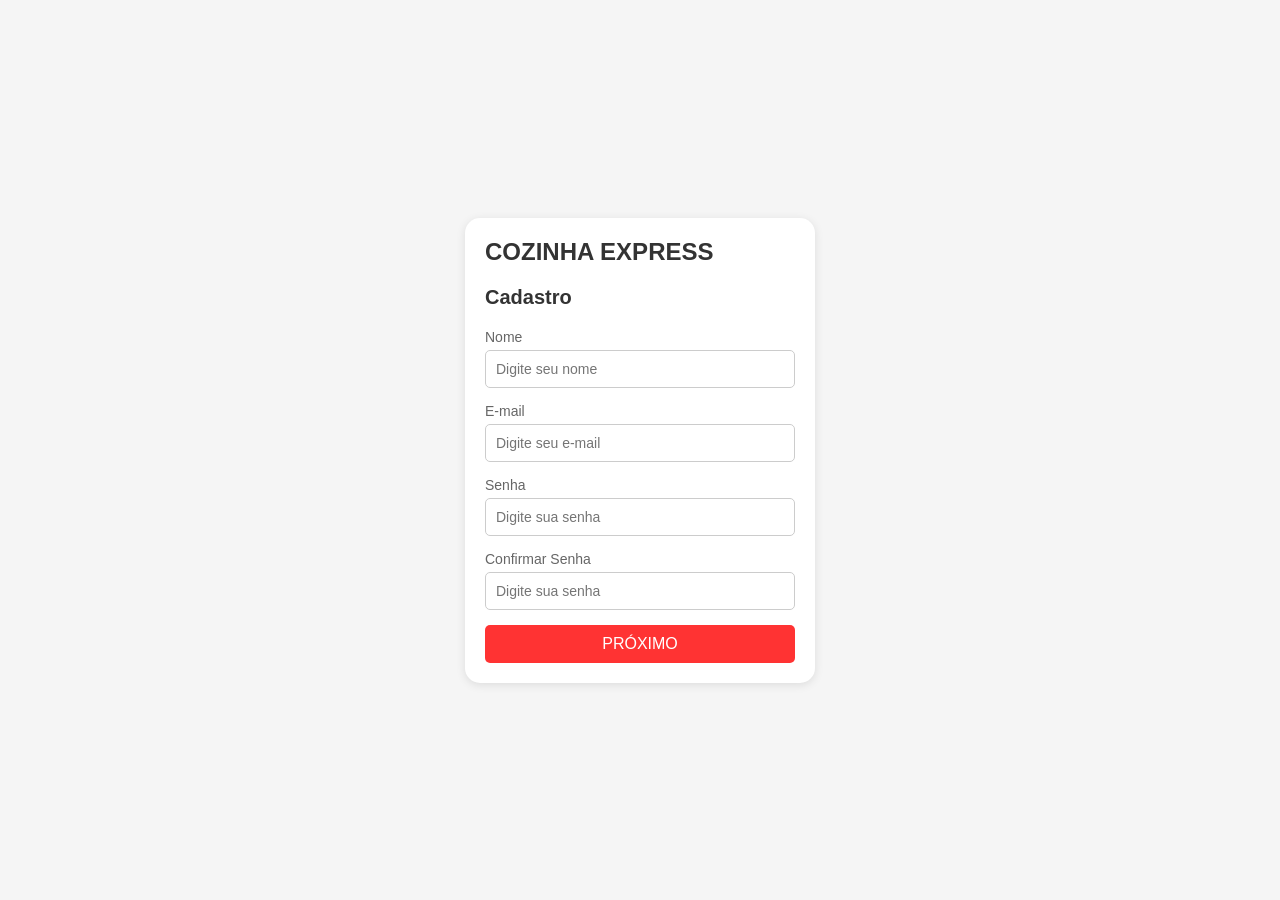
<file: cadastro.html>
<!DOCTYPE html>
<html lang="pt-BR">
<head>
    <meta charset="UTF-8">
    <meta name="viewport" content="width=device-width, initial-scale=1.0">
    <title>Cadastro - Cozinha Express</title>
    <style>
        * {
            margin: 0;
            padding: 0;
            box-sizing: border-box;
            font-family: Arial, sans-serif;
        }

        body {
            background-color: #f5f5f5;
            display: flex;
            justify-content: center;
            align-items: center;
            height: 100vh;
        }

        .form-container {
            background-color: white;
            border-radius: 15px;
            padding: 20px;
            width: 350px;
            box-shadow: 0 2px 10px rgba(0, 0, 0, 0.1);
        }

        .form-container .logo {
            font-size: 24px;
            font-weight: bold;
            color: #333;
            margin-bottom: 20px;
        }

        .form-container h2 {
            font-size: 20px;
            color: #333;
            margin-bottom: 20px;
        }

        .form-container label {
            display: block;
            font-size: 14px;
            color: #666;
            margin-bottom: 5px;
        }

        .form-container input,
        .form-container select {
            width: 100%;
            padding: 10px;
            margin-bottom: 15px;
            border: 1px solid #ccc;
            border-radius: 5px;
            font-size: 14px;
            color: #333;
        }

        .form-container select {
            appearance: none;
            background: url('https://via.placeholder.com/20') no-repeat right 10px center;
            background-size: 20px;
        }

        .form-container button {
            width: 100%;
            padding: 10px;
            background-color: #ff3333;
            border: none;
            border-radius: 5px;
            color: white;
            font-size: 16px;
            cursor: pointer;
        }

        .form-container button:hover {
            background-color: #e62e2e;
        }

        .form-container .links {
            text-align: center;
            margin-top: 10px;
            font-size: 14px;
        }

        .form-container .links a {
            color: #ff3333;
            text-decoration: none;
        }

        .form-container .links a:hover {
            text-decoration: underline;
        }

        .hidden {
            display: none;
        }
    </style>
</head>
<body>
    <div class="form-container">
        <div class="logo">COZINHA EXPRESS</div>
        <h2>Cadastro</h2>
        <div id="part1">
            <label for="nome">Nome</label>
            <input type="text" id="nome" name="nome" placeholder="Digite seu nome">

            <label for="email">E-mail</label>
            <input type="email" id="email" name="email" placeholder="Digite seu e-mail">

            <label for="senha">Senha</label>
            <input type="password" id="senha" name="senha" placeholder="Digite sua senha">

            <label for="confirmar-senha">Confirmar Senha</label>
            <input type="password" id="confirmar-senha" name="confirmar-senha" placeholder="Digite sua senha">

            <button type="button" onclick="nextPart()">PRÓXIMO</button>
        </div>

        <div id="part2" class="hidden">
            <label for="utilizador">Nome do utilizador</label>
            <input type="text" id="utilizador" name="utilizador" placeholder="Nome do utilizador">

            <label for="data-nascimento">Data de Nascimento</label>
            <input type="date" id="data-nascimento" name="data-nascimento">

            <label for="genero">Gênero</label>
            <select id="genero" name="genero">
                <option value="">Selecione seu gênero</option>
                <option value="masculino">Masculino</option>
                <option value="feminino">Feminino</option>
                <option value="prefiro-nao-dizer">Prefiro não dizer</option>
            </select>

            <button type="button" onclick="saveCadastro()">CADASTRAR</button>
            <div class="links">
                <p><a href="#" onclick="previousPart()">VOLTAR</a></p>
            </div>
        </div>
    </div>

    <script>
        function nextPart() {
            document.getElementById('part1').classList.add('hidden');
            document.getElementById('part2').classList.remove('hidden');
        }

        function previousPart() {
            document.getElementById('part2').classList.add('hidden');
            document.getElementById('part1').classList.remove('hidden');
        }

        function saveCadastro() {
            const nome = document.getElementById('nome').value;
            const email = document.getElementById('email').value;
            const senha = document.getElementById('senha').value;
            const confirmarSenha = document.getElementById('confirmar-senha').value;
            const utilizador = document.getElementById('utilizador').value;
            const dataNascimento = document.getElementById('data-nascimento').value;
            const genero = document.getElementById('genero').value;

            if (senha !== confirmarSenha) {
                alert("As senhas não coincidem!");
                return;
            }

            const userData = {
                nome,
                email,
                senha,
                utilizador,
                dataNascimento,
                genero
            };

            localStorage.setItem('userData', JSON.stringify(userData));
            window.location.href = 'perfil.html';
        }
    </script>
</body>
</html>
</file>
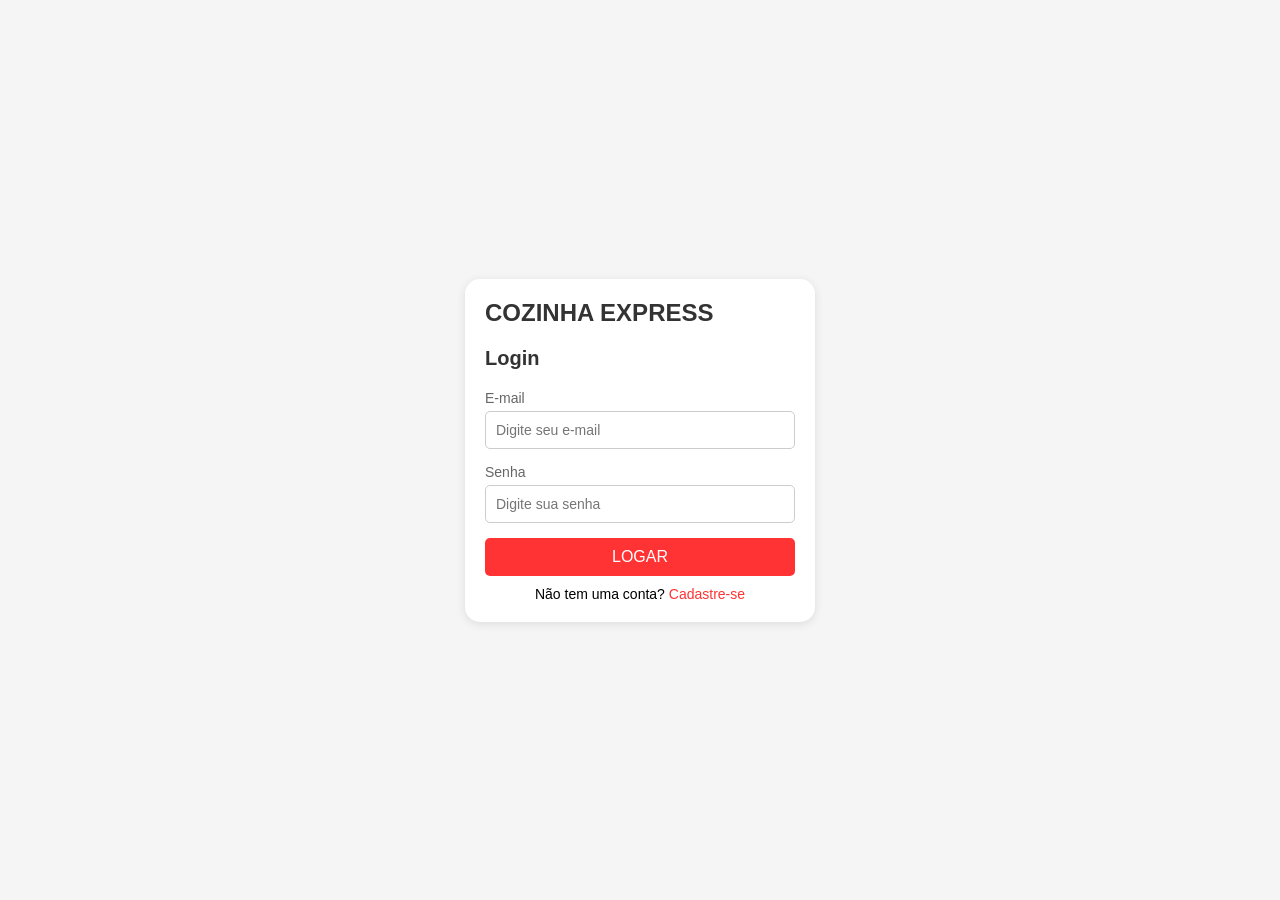
<file: login.html>
<!DOCTYPE html>
<html lang="pt-PT">
<head>
    <meta charset="UTF-8">
    <meta name="viewport" content="width=device-width, initial-scale=1.0">
    <title>Login - Cozinha Express</title>
    <style>
        * {
            margin: 0;
            padding: 0;
            box-sizing: border-box;
            font-family: Arial, sans-serif;
        }

        body {
            background-color: #f5f5f5;
            display: flex;
            justify-content: center;
            align-items: center;
            height: 100vh;
        }

        .form-container {
            background-color: white;
            border-radius: 15px;
            padding: 20px;
            width: 350px;
            box-shadow: 0 2px 10px rgba(0, 0, 0, 0.1);
        }

        .form-container .logo {
            font-size: 24px;
            font-weight: bold;
            color: #333;
            margin-bottom: 20px;
        }

        .form-container h2 {
            font-size: 20px;
            color: #333;
            margin-bottom: 20px;
        }

        .form-container label {
            display: block;
            font-size: 14px;
            color: #666;
            margin-bottom: 5px;
        }

        .form-container input {
            width: 100%;
            padding: 10px;
            margin-bottom: 15px;
            border: 1px solid #ccc;
            border-radius: 5px;
            font-size: 14px;
            color: #333;
        }

        .form-container button {
            width: 100%;
            padding: 10px;
            background-color: #ff3333;
            border: none;
            border-radius: 5px;
            color: white;
            font-size: 16px;
            cursor: pointer;
        }

        .form-container button:hover {
            background-color: #e62e2e;
        }

        .form-container .links {
            text-align: center;
            margin-top: 10px;
            font-size: 14px;
        }

        .form-container .links a {
            color: #ff3333;
            text-decoration: none;
        }

        .form-container .links a:hover {
            text-decoration: underline;
        }
    </style>
</head>
<body>
    <div class="form-container">
        <div class="logo">COZINHA EXPRESS</div>
        <h2>Login</h2>
        <div>
            <label for="email">E-mail</label>
            <input type="email" id="email" name="email" placeholder="Digite seu e-mail">

            <label for="senha">Senha</label>
            <input type="password" id="senha" name="senha" placeholder="Digite sua senha">

            <button type="button">LOGAR</button>

            <div class="links">
                <p>Não tem uma conta? <a href="parte1cadastro.html">Cadastre-se</a></p>
            </div>
        </div>
    </div>
</body>
</html>
</file>
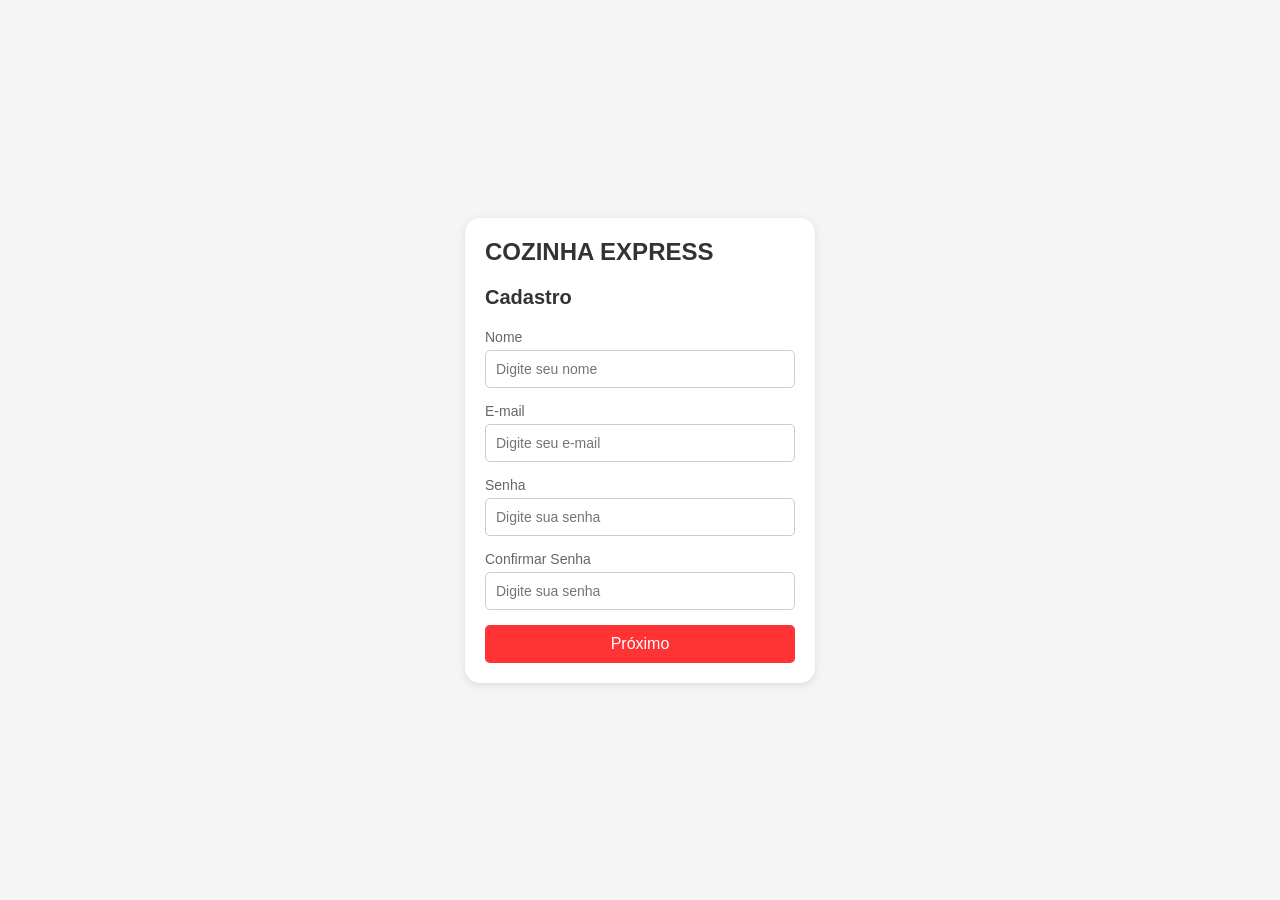
<file: parte1cadastro.html>
<!DOCTYPE html>
<html lang="pt-BR">
<head>
    <meta charset="UTF-8">
    <meta name="viewport" content="width=device-width, initial-scale=1.0">
    <title>Cadastro Parte 1 - Cozinha Express</title>
    <style>
        * {
            margin: 0;
            padding: 0;
            box-sizing: border-box;
            font-family: Arial, sans-serif;
        }

        body {
            background-color: #f5f5f5;
            display: flex;
            justify-content: center;
            align-items: center;
            height: 100vh;
        }

        .form-container {
            background-color: white;
            border-radius: 15px;
            padding: 20px;
            width: 350px;
            box-shadow: 0 2px 10px rgba(0, 0, 0, 0.1);
        }

        .form-container .logo {
            font-size: 24px;
            font-weight: bold;
            color: #333;
            margin-bottom: 20px;
        }

        .form-container h2 {
            font-size: 20px;
            color: #333;
            margin-bottom: 20px;
        }

        .form-container label {
            display: block;
            font-size: 14px;
            color: #666;
            margin-bottom: 5px;
        }

        .form-container input {
            width: 100%;
            padding: 10px;
            margin-bottom: 15px;
            border: 1px solid #ccc;
            border-radius: 5px;
            font-size: 14px;
            color: #333;
        }

        .form-container button {
            width: 100%;
            padding: 10px;
            background-color: #ff3333;
            border: none;
            border-radius: 5px;
            color: white;
            font-size: 16px;
            cursor: pointer;
        }

        .form-container button:hover {
            background-color: #e62e2e;
        }
    </style>
</head>
<body>
    <div class="form-container">
        <div class="logo">COZINHA EXPRESS</div>
        <h2>Cadastro</h2>
        <div>
            <label for="nome">Nome</label>
            <input type="text" id="nome" name="nome" placeholder="Digite seu nome">

            <label for="email">E-mail</label>
            <input type="email" id="email" name="email" placeholder="Digite seu e-mail">

            <label for="senha">Senha</label>
            <input type="password" id="senha" name="senha" placeholder="Digite sua senha">

            <label for="confirmar-senha">Confirmar Senha</label>
            <input type="password" id="confirmar-senha" name="confirmar-senha" placeholder="Digite sua senha">

            <form action="cadastro.html">
                <button type="submit">Próximo</button>
            </form>
        </div>
    </div>
</body>
</html>
</file>
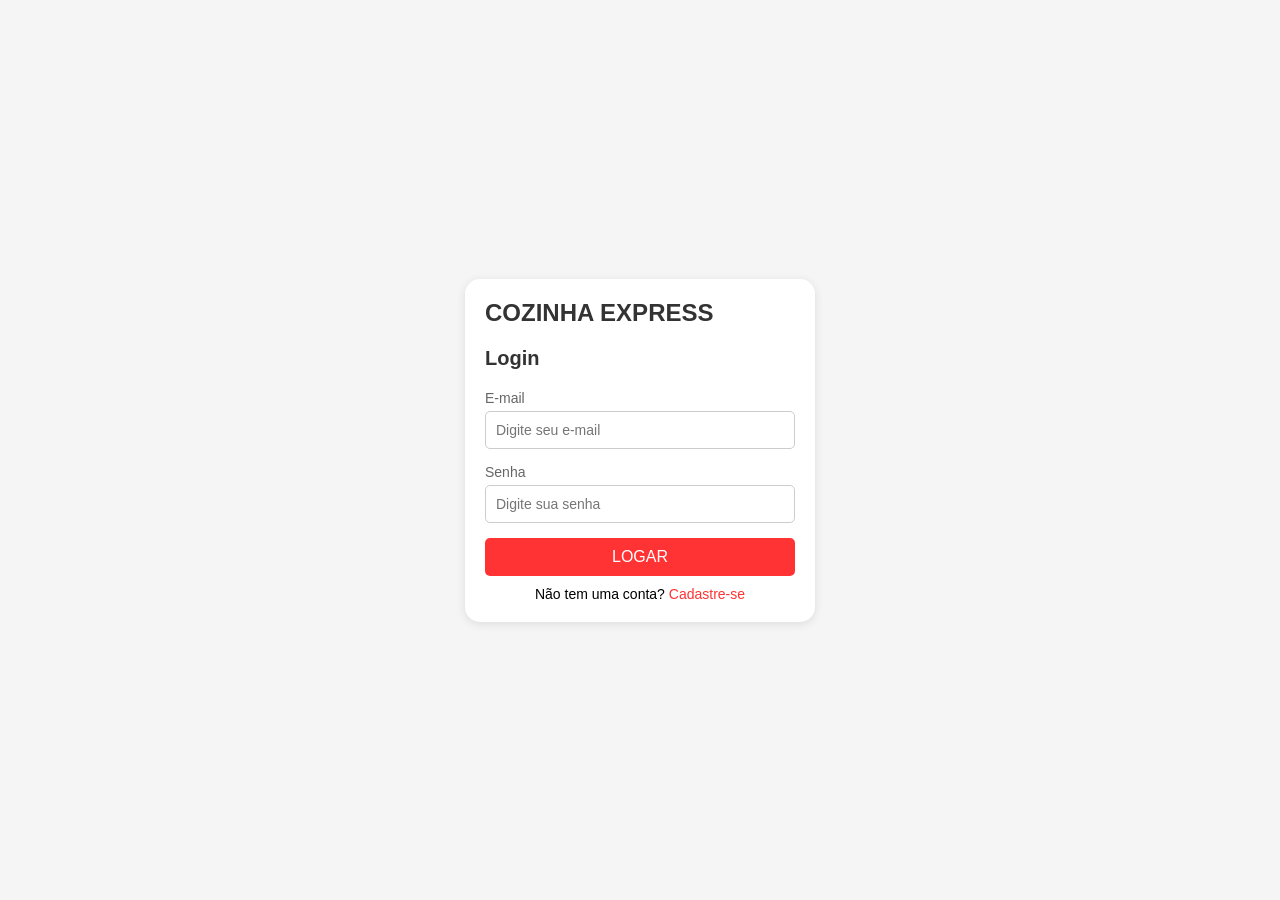
<file: perfil.html>
<!DOCTYPE html>
<html lang="pt-PT">
<head>
    <meta charset="UTF-8">
    <meta name="viewport" content="width=device-width, initial-scale=1.0">
    <title>Login - Cozinha Express</title>
    <style>
        * {
            margin: 0;
            padding: 0;
            box-sizing: border-box;
            font-family: Arial, sans-serif;
        }

        body {
            background-color: #f5f5f5;
            display: flex;
            justify-content: center;
            align-items: center;
            height: 100vh;
        }

        .form-container {
            background-color: white;
            border-radius: 15px;
            padding: 20px;
            width: 350px;
            box-shadow: 0 2px 10px rgba(0, 0, 0, 0.1);
        }

        .form-container .logo {
            font-size: 24px;
            font-weight: bold;
            color: #333;
            margin-bottom: 20px;
        }

        .form-container h2 {
            font-size: 20px;
            color: #333;
            margin-bottom: 20px;
        }

        .form-container label {
            display: block;
            font-size: 14px;
            color: #666;
            margin-bottom: 5px;
        }

        .form-container input {
            width: 100%;
            padding: 10px;
            margin-bottom: 15px;
            border: 1px solid #ccc;
            border-radius: 5px;
            font-size: 14px;
            color: #333;
        }

        .form-container button {
            width: 100%;
            padding: 10px;
            background-color: #ff3333;
            border: none;
            border-radius: 5px;
            color: white;
            font-size: 16px;
            cursor: pointer;
        }

        .form-container button:hover {
            background-color: #e62e2e;
        }

        .form-container .links {
            text-align: center;
            margin-top: 10px;
            font-size: 14px;
        }

        .form-container .links a {
            color: #ff3333;
            text-decoration: none;
        }

        .form-container .links a:hover {
            text-decoration: underline;
        }
    </style>
</head>
<body>
    <div class="form-container">
        <div class="logo">COZINHA EXPRESS</div>
        <h2>Login</h2>
        <div>
            <label for="email">E-mail</label>
            <input type="email" id="email" name="email" placeholder="Digite seu e-mail">

            <label for="senha">Senha</label>
            <input type="password" id="senha" name="senha" placeholder="Digite sua senha">

            <button type="button" onclick="login()">LOGAR</button>

            <div class="links">
                <p>Não tem uma conta? <a href="cadastro.html">Cadastre-se</a></p>
            </div>
        </div>
    </div>

    <script>
        function login() {
            const email = document.getElementById('email').value;
            const senha = document.getElementById('senha').value;

            // Carrega os dados do localStorage
            const userData = JSON.parse(localStorage.getItem('userData')) || {};

            // Verifica se o e-mail e a senha correspondem aos dados salvos
            if (email === userData.email && senha === userData.senha) {
                window.location.href = 'telainicial.html';
            } else {
                alert('E-mail ou senha incorretos!');
            }
        }
    </script>
</body>
</html>
</file>
